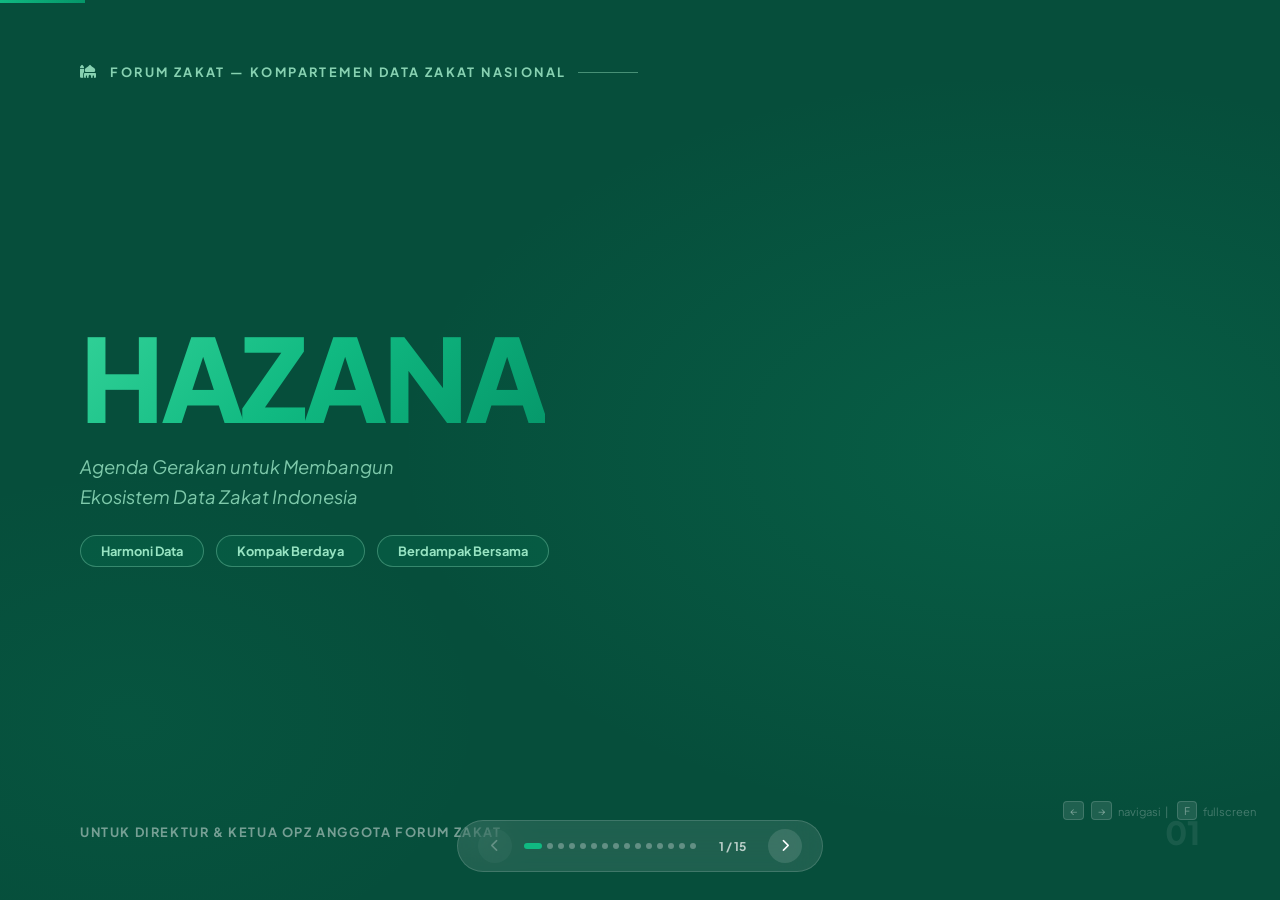
<file: hazana-pitchdeck.html>
<!DOCTYPE html>
<html lang="id">
<head>
<meta charset="UTF-8">
<meta name="viewport" content="width=device-width, initial-scale=1.0">
<title>HAZANA — Harmoni Zakat Nasional | Pitch Deck</title>
<link href="https://fonts.googleapis.com/css2?family=Plus+Jakarta+Sans:ital,wght@0,300;0,400;0,500;0,600;0,700;0,800;0,900;1,400&display=swap" rel="stylesheet">
<link rel="stylesheet" href="https://cdnjs.cloudflare.com/ajax/libs/font-awesome/6.4.0/css/all.min.css">
<style>
*, *::before, *::after { box-sizing: border-box; margin: 0; padding: 0; }

:root {
  --green-dark: #064e3b;
  --green-mid: #047857;
  --green: #059669;
  --green-light: #10b981;
  --green-pale: #ecfdf5;
  --green-glow: rgba(16, 185, 129, 0.12);
  --ink: #0f172a;
  --ink-mid: #1e293b;
  --ink-soft: #334155;
  --muted: #64748b;
  --border: #e2e8f0;
  --bg: #f8fafc;
  --white: #ffffff;
  --gold: #d97706;
  --gold-pale: #fef3c7;
}

body {
  font-family: 'Plus Jakarta Sans', sans-serif;
  background: var(--ink);
  overflow: hidden;
  height: 100vh;
  width: 100vw;
  color: var(--ink);
}

/* ===== SLIDE ENGINE ===== */
.deck {
  width: 100vw;
  height: 100vh;
  position: relative;
}

.slide {
  position: absolute;
  inset: 0;
  opacity: 0;
  pointer-events: none;
  transition: opacity 0.6s ease, transform 0.6s cubic-bezier(0.16, 1, 0.3, 1);
  transform: translateX(50px);
  display: flex;
  flex-direction: column;
}

.slide.active {
  opacity: 1;
  pointer-events: all;
  transform: translateX(0);
}

.slide.exit {
  opacity: 0;
  transform: translateX(-50px);
}

/* ===== PROGRESS BAR ===== */
.progress-bar {
  position: fixed;
  top: 0; left: 0;
  height: 3px;
  background: linear-gradient(90deg, var(--green-light), var(--green));
  transition: width 0.5s ease;
  z-index: 200;
}

/* ===== NAV ===== */
.nav {
  position: fixed;
  bottom: 1.75rem;
  left: 50%;
  transform: translateX(-50%);
  display: flex;
  align-items: center;
  gap: 0.75rem;
  background: rgba(255,255,255,0.1);
  backdrop-filter: blur(20px);
  border: 1px solid rgba(255,255,255,0.15);
  padding: 0.5rem 1.25rem;
  border-radius: 50px;
  z-index: 200;
}

.nav-btn {
  width: 34px; height: 34px;
  border-radius: 50%;
  border: none;
  background: rgba(255,255,255,0.12);
  color: white;
  font-size: 0.8rem;
  cursor: pointer;
  transition: all 0.2s;
  display: flex; align-items: center; justify-content: center;
}
.nav-btn:hover { background: rgba(255,255,255,0.25); transform: scale(1.1); }
.nav-btn:disabled { opacity: 0.3; cursor: not-allowed; transform: none; }

.slide-counter { font-size: 0.75rem; font-weight: 700; color: rgba(255,255,255,0.7); min-width: 48px; text-align: center; }

.dot-nav { display: flex; gap: 5px; align-items: center; }
.dot { width: 6px; height: 6px; border-radius: 50%; background: rgba(255,255,255,0.3); cursor: pointer; transition: all 0.3s; }
.dot.active { background: var(--green-light); width: 18px; border-radius: 3px; }

/* ===== SLIDE LAYOUT BASE ===== */
.slide-inner {
  flex: 1;
  display: flex;
  flex-direction: column;
  padding: 3rem 5rem;
  justify-content: center;
  max-width: 1400px;
  margin: 0 auto;
  width: 100%;
}

.slide-tag {
  display: inline-flex;
  align-items: center;
  gap: 0.4rem;
  background: var(--green-pale);
  color: var(--green);
  padding: 0.35rem 1rem;
  border-radius: 50px;
  font-size: 0.7rem;
  font-weight: 800;
  letter-spacing: 0.08rem;
  text-transform: uppercase;
  margin-bottom: 1rem;
}

/* ========================
   SLIDE 1 — COVER
======================== */
#s1 {
  background: var(--green-dark);
  background-image:
    radial-gradient(ellipse 70% 60% at 80% 50%, rgba(16,185,129,0.15) 0%, transparent 70%),
    radial-gradient(ellipse 40% 40% at 10% 80%, rgba(16,185,129,0.06) 0%, transparent 70%);
  align-items: stretch;
  justify-content: stretch;
}

#s1 .slide-inner {
  justify-content: space-between;
  padding-top: 4rem;
  padding-bottom: 3rem;
}

.cover-eyebrow {
  display: flex;
  align-items: center;
  gap: 0.75rem;
  font-size: 0.8rem;
  font-weight: 700;
  letter-spacing: 0.15rem;
  text-transform: uppercase;
  color: rgba(167, 243, 208, 0.8);
}
.cover-eyebrow::after {
  content: '';
  flex: 1;
  max-width: 60px;
  height: 1px;
  background: rgba(167,243,208,0.4);
}

.cover-headline {
  margin: auto 0;
  padding: 2rem 0;
}

.cover-title {
  font-size: clamp(4.5rem, 9vw, 8.5rem);
  font-weight: 900;
  color: white;
  letter-spacing: -0.03em;
  line-height: 0.9;
  margin-bottom: 1.5rem;
}

.cover-title .brand-accent {
  background: linear-gradient(135deg, #34d399 0%, #10b981 50%, #059669 100%);
  -webkit-background-clip: text;
  -webkit-text-fill-color: transparent;
}

.cover-tagline {
  font-size: 1.15rem;
  font-weight: 400;
  font-style: italic;
  color: rgba(167,243,208,0.75);
  max-width: 500px;
  line-height: 1.6;
  margin-bottom: 1.5rem;
}

.cover-pills {
  display: flex;
  gap: 0.75rem;
  flex-wrap: wrap;
}

.cover-pill {
  padding: 0.45rem 1.25rem;
  border: 1px solid rgba(167,243,208,0.3);
  border-radius: 50px;
  font-size: 0.8rem;
  font-weight: 700;
  color: rgba(167,243,208,0.9);
  background: rgba(16,185,129,0.1);
}

.cover-footer {
  display: flex;
  align-items: center;
  justify-content: space-between;
}

.cover-footer-org {
  font-size: 0.8rem;
  font-weight: 700;
  color: rgba(255,255,255,0.45);
  letter-spacing: 0.1rem;
  text-transform: uppercase;
}

.cover-slide-num {
  font-size: 2rem;
  font-weight: 900;
  color: rgba(255,255,255,0.08);
}

/* ========================
   SLIDE 2 — DATA TANPA GAMBARAN
======================== */
#s2 {
  background: var(--white);
}

.s2-layout {
  display: grid;
  grid-template-columns: 1fr 1fr;
  gap: 4rem;
  align-items: center;
}

.s2-left h2 {
  font-size: clamp(2rem, 3.5vw, 3rem);
  font-weight: 900;
  color: var(--ink);
  line-height: 1.15;
  margin-bottom: 1rem;
}

.s2-left h2 em {
  font-style: normal;
  color: var(--green);
}

.s2-left p {
  font-size: 1rem;
  color: var(--muted);
  line-height: 1.8;
  margin-bottom: 1.5rem;
}

.data-bubbles {
  display: flex;
  flex-wrap: wrap;
  gap: 0.5rem;
  margin-bottom: 2rem;
}

.data-bubble {
  background: var(--green-pale);
  border: 1px solid #a7f3d0;
  color: var(--green-dark);
  padding: 0.4rem 0.9rem;
  border-radius: 8px;
  font-size: 0.8rem;
  font-weight: 700;
}

.s2-divider {
  width: 100%;
  height: 2px;
  background: var(--border);
  margin: 1.5rem 0;
}

.s2-questions h3 {
  font-size: 0.85rem;
  font-weight: 800;
  color: var(--muted);
  text-transform: uppercase;
  letter-spacing: 0.08rem;
  margin-bottom: 0.75rem;
}

.question-list {
  display: flex;
  flex-direction: column;
  gap: 0.5rem;
}

.question-item {
  display: flex;
  align-items: flex-start;
  gap: 0.75rem;
  font-size: 0.9rem;
  color: var(--ink-soft);
  padding: 0.6rem 0;
  border-bottom: 1px solid var(--border);
}

.question-item:last-child { border-bottom: none; }
.question-item i { color: var(--gold); margin-top: 2px; flex-shrink: 0; }

.s2-right {
  display: flex;
  flex-direction: column;
  gap: 1rem;
}

.silo-card {
  background: var(--bg);
  border: 1px solid var(--border);
  border-radius: 14px;
  padding: 1rem 1.25rem;
  display: flex;
  align-items: center;
  gap: 1rem;
  transition: all 0.3s;
}

.silo-icon {
  width: 42px; height: 42px;
  border-radius: 10px;
  display: flex; align-items: center; justify-content: center;
  font-size: 1rem;
  flex-shrink: 0;
  background: var(--border);
  color: var(--muted);
}

.silo-text strong { font-size: 0.85rem; color: var(--ink); display: block; }
.silo-text span { font-size: 0.75rem; color: var(--muted); }

.silo-dot {
  margin-left: auto;
  width: 10px; height: 10px;
  border-radius: 50%;
  background: var(--border);
  flex-shrink: 0;
}

.silo-divider {
  display: flex;
  align-items: center;
  justify-content: center;
  color: var(--muted);
  font-size: 0.75rem;
  gap: 0.5rem;
}
.silo-divider::before, .silo-divider::after {
  content: '';
  flex: 1;
  height: 1px;
  background: var(--border);
}

/* ========================
   SLIDE 3 — DATA→DAMPAK
======================== */
#s3 {
  background: var(--bg);
}

.chain-wrapper {
  display: flex;
  align-items: center;
  gap: 0;
  justify-content: center;
  margin: 2.5rem 0;
  width: 100%;
}

.chain-step {
  flex: 1;
  text-align: center;
  padding: 1.5rem 1rem;
  position: relative;
}

.chain-step-icon {
  width: 60px; height: 60px;
  border-radius: 50%;
  display: flex; align-items: center; justify-content: center;
  font-size: 1.4rem;
  margin: 0 auto 0.75rem;
  border: 2px solid var(--border);
  background: var(--white);
  color: var(--muted);
  transition: all 0.3s;
  position: relative;
  z-index: 1;
}

.chain-step.highlighted .chain-step-icon {
  background: var(--green-dark);
  border-color: var(--green);
  color: white;
  box-shadow: 0 0 0 8px var(--green-glow);
}

.chain-arrow {
  font-size: 1.2rem;
  color: var(--border);
  flex-shrink: 0;
  margin: 0 -0.5rem;
  margin-bottom: 1.5rem;
}

.chain-step h3 {
  font-size: 0.95rem;
  font-weight: 800;
  color: var(--ink);
  margin-bottom: 0.25rem;
}

.chain-step p {
  font-size: 0.75rem;
  color: var(--muted);
  line-height: 1.5;
}

.chain-step.highlighted h3 { color: var(--green-dark); }

.s3-callout {
  background: var(--green-dark);
  border-radius: 14px;
  padding: 1.25rem 2rem;
  display: flex;
  align-items: center;
  gap: 1.5rem;
  color: white;
  max-width: 750px;
  margin: 0 auto;
}

.s3-callout i { font-size: 1.5rem; color: var(--green-light); flex-shrink: 0; }
.s3-callout p { font-size: 0.9rem; line-height: 1.6; color: #a7f3d0; }
.s3-callout strong { color: white; }

/* ========================
   SLIDE 4 — KEMATANGAN DIGITAL
======================== */
#s4 {
  background: var(--white);
}

.s4-layout {
  display: grid;
  grid-template-columns: 1fr 1fr;
  gap: 4rem;
  align-items: center;
}

.s4-left h2 {
  font-size: clamp(1.8rem, 3vw, 2.5rem);
  font-weight: 900;
  color: var(--ink);
  line-height: 1.2;
  margin-bottom: 1rem;
}

.s4-left p {
  font-size: 0.95rem;
  color: var(--muted);
  line-height: 1.8;
  margin-bottom: 1.5rem;
}

.s4-insight {
  background: var(--gold-pale);
  border-left: 3px solid var(--gold);
  padding: 0.75rem 1rem;
  border-radius: 0 8px 8px 0;
  font-size: 0.85rem;
  color: #78350f;
  font-weight: 600;
  line-height: 1.5;
}

.maturity-bars {
  display: flex;
  flex-direction: column;
  gap: 1.25rem;
}

.maturity-item {}
.maturity-header {
  display: flex;
  justify-content: space-between;
  align-items: center;
  margin-bottom: 0.5rem;
}

.maturity-label { font-size: 0.85rem; font-weight: 700; color: var(--ink-soft); }
.maturity-pct { font-size: 1rem; font-weight: 900; color: var(--ink); }

.maturity-track {
  height: 10px;
  background: var(--border);
  border-radius: 10px;
  overflow: hidden;
}

.maturity-fill {
  height: 100%;
  border-radius: 10px;
  animation: fillIn 1s ease forwards;
}

@keyframes fillIn { from { width: 0 } }

.maturity-item:nth-child(1) .maturity-fill { background: #ef4444; width: 23%; }
.maturity-item:nth-child(2) .maturity-fill { background: var(--gold); width: 39%; }
.maturity-item:nth-child(3) .maturity-fill { background: var(--green); width: 38%; }

.maturity-note { font-size: 0.7rem; color: var(--muted); margin-top: 0.3rem; }

.maturity-footer {
  margin-top: 1.5rem;
  padding: 1rem;
  background: var(--green-pale);
  border-radius: 10px;
  font-size: 0.85rem;
  color: var(--green-dark);
  font-weight: 600;
  text-align: center;
}

/* ========================
   SLIDE 5 — PERJALANAN PANJANG
======================== */
#s5 {
  background: var(--ink);
}

#s5 .slide-tag { background: rgba(255,255,255,0.1); color: rgba(167,243,208,0.9); }

.s5-headline {
  font-size: clamp(1.8rem, 3vw, 2.5rem);
  font-weight: 900;
  color: white;
  margin-bottom: 0.5rem;
  line-height: 1.2;
}

.s5-sub {
  font-size: 0.95rem;
  color: rgba(255,255,255,0.45);
  margin-bottom: 3rem;
}

.timeline {
  display: flex;
  align-items: flex-start;
  gap: 0;
  position: relative;
  width: 100%;
}

.timeline::before {
  content: '';
  position: absolute;
  top: 24px;
  left: 12%;
  right: 12%;
  height: 2px;
  background: linear-gradient(90deg, rgba(255,255,255,0.1), rgba(16,185,129,0.6), rgba(16,185,129,1));
  z-index: 0;
}

.tl-item {
  flex: 1;
  display: flex;
  flex-direction: column;
  align-items: center;
  text-align: center;
  position: relative;
  z-index: 1;
}

.tl-dot {
  width: 48px; height: 48px;
  border-radius: 50%;
  display: flex; align-items: center; justify-content: center;
  font-size: 1rem;
  margin-bottom: 1rem;
  transition: all 0.3s;
  flex-shrink: 0;
}

.tl-item:not(.tl-active) .tl-dot {
  background: rgba(255,255,255,0.08);
  border: 2px solid rgba(255,255,255,0.12);
  color: rgba(255,255,255,0.4);
}

.tl-item.tl-active .tl-dot {
  background: linear-gradient(135deg, var(--green-light), var(--green));
  border: 3px solid white;
  color: white;
  box-shadow: 0 0 0 6px rgba(16,185,129,0.2), 0 0 30px rgba(16,185,129,0.3);
}

.tl-year {
  font-size: 0.7rem;
  font-weight: 800;
  letter-spacing: 0.05rem;
  margin-bottom: 0.3rem;
}

.tl-item:not(.tl-active) .tl-year { color: rgba(255,255,255,0.3); }
.tl-item.tl-active .tl-year { color: var(--green-light); }

.tl-name {
  font-size: 0.82rem;
  font-weight: 700;
  margin-bottom: 0.3rem;
  line-height: 1.3;
}
.tl-item:not(.tl-active) .tl-name { color: rgba(255,255,255,0.5); }
.tl-item.tl-active .tl-name { color: white; font-size: 0.9rem; }

.tl-desc { font-size: 0.7rem; color: rgba(255,255,255,0.3); line-height: 1.4; max-width: 120px; }
.tl-item.tl-active .tl-desc { color: rgba(167,243,208,0.7); max-width: 150px; }

.s5-callout {
  margin-top: 2.5rem;
  background: rgba(16,185,129,0.08);
  border: 1px solid rgba(16,185,129,0.2);
  border-radius: 12px;
  padding: 1.25rem 1.75rem;
  text-align: center;
  color: rgba(167,243,208,0.8);
  font-size: 0.9rem;
  line-height: 1.6;
  font-style: italic;
}
.s5-callout strong { color: white; font-style: normal; }

/* ========================
   SLIDE 6 — PEMBELAJARAN
======================== */
#s6 {
  background: var(--bg);
}

.s6-grid {
  display: grid;
  grid-template-columns: 1fr 1fr;
  gap: 2rem;
  align-items: start;
}

.s6-left h2 {
  font-size: clamp(1.8rem, 3vw, 2.5rem);
  font-weight: 900;
  color: var(--ink);
  line-height: 1.2;
  margin-bottom: 2rem;
}

.lesson-no {
  display: flex;
  flex-direction: column;
  gap: 0.75rem;
}

.lesson-row {
  display: flex;
  align-items: center;
  gap: 1rem;
  padding: 0.85rem 1rem;
  border-radius: 10px;
  background: var(--white);
  border: 1px solid var(--border);
}

.lesson-row.wrong {
  text-decoration: none;
}

.lesson-icon {
  width: 32px; height: 32px;
  border-radius: 8px;
  display: flex; align-items: center; justify-content: center;
  font-size: 0.85rem;
  flex-shrink: 0;
}

.lesson-row.wrong .lesson-icon { background: #fee2e2; color: #b91c1c; }
.lesson-row.right .lesson-icon { background: var(--green-pale); color: var(--green); }

.lesson-text { font-size: 0.88rem; font-weight: 600; color: var(--ink-soft); }
.lesson-row.wrong .lesson-text { color: var(--muted); text-decoration: line-through; text-decoration-color: #f87171; }

.s6-right {
  display: flex;
  flex-direction: column;
  align-items: center;
  justify-content: center;
  gap: 0;
}

.big-lesson {
  background: var(--green-dark);
  border-radius: 20px;
  padding: 2.5rem;
  text-align: center;
  color: white;
  width: 100%;
}

.big-lesson .icon { font-size: 3rem; margin-bottom: 1rem; color: var(--green-light); }
.big-lesson h3 { font-size: 1.5rem; font-weight: 900; margin-bottom: 0.75rem; }
.big-lesson p { font-size: 0.9rem; color: #a7f3d0; line-height: 1.7; }
.big-lesson strong { color: white; }

/* ========================
   SLIDE 7 — ANALOGI PESAWAT
======================== */
#s7 {
  background: var(--ink);
}

#s7 .slide-tag { background: rgba(255,255,255,0.1); color: rgba(167,243,208,0.9); }

.s7-layout {
  display: grid;
  grid-template-columns: 1fr 1fr;
  gap: 4rem;
  align-items: center;
}

.s7-left h2 {
  font-size: clamp(1.8rem, 3.5vw, 2.8rem);
  font-weight: 900;
  color: white;
  line-height: 1.2;
  margin-bottom: 1.5rem;
}

.s7-left p {
  font-size: 0.95rem;
  color: rgba(255,255,255,0.5);
  line-height: 1.8;
  margin-bottom: 2rem;
}

.plane-parts {
  display: grid;
  grid-template-columns: 1fr 1fr;
  gap: 0.75rem;
}

.plane-part {
  background: rgba(255,255,255,0.06);
  border: 1px solid rgba(255,255,255,0.1);
  border-radius: 10px;
  padding: 0.85rem 1rem;
  display: flex;
  align-items: center;
  gap: 0.75rem;
}

.plane-part i { color: var(--green-light); flex-shrink: 0; }
.plane-part span { font-size: 0.82rem; color: rgba(255,255,255,0.6); font-weight: 600; }

.s7-right {
  display: flex;
  flex-direction: column;
  align-items: center;
  justify-content: center;
}

.plane-visual {
  font-size: 5rem;
  margin-bottom: 1.5rem;
  animation: fly 4s ease-in-out infinite;
}

@keyframes fly {
  0%, 100% { transform: translateY(0) rotate(-2deg); }
  50% { transform: translateY(-15px) rotate(2deg); }
}

.s7-quote {
  background: rgba(16,185,129,0.1);
  border: 1px solid rgba(16,185,129,0.25);
  border-radius: 14px;
  padding: 1.5rem;
  text-align: center;
}

.s7-quote p {
  font-size: 0.9rem;
  color: #a7f3d0;
  line-height: 1.7;
  font-style: italic;
}

.s7-quote strong { color: white; font-style: normal; font-size: 1rem; }

/* ========================
   SLIDE 8 — VISI FORUM ZAKAT
======================== */
#s8 {
  background: var(--white);
}

.s8-headline {
  font-size: clamp(1.8rem, 3vw, 2.5rem);
  font-weight: 900;
  color: var(--ink);
  line-height: 1.2;
  margin-bottom: 3rem;
}

.visi-trio {
  display: grid;
  grid-template-columns: repeat(3, 1fr);
  gap: 0;
  border-radius: 18px;
  overflow: hidden;
  border: 1px solid var(--border);
  box-shadow: 0 8px 30px rgba(0,0,0,0.05);
}

.visi-item {
  padding: 2.5rem 2rem;
  text-align: center;
  position: relative;
}

.visi-item:not(:last-child)::after {
  content: '';
  position: absolute;
  right: 0; top: 15%; bottom: 15%;
  width: 1px;
  background: var(--border);
}

.visi-item:nth-child(1) { background: var(--bg); }
.visi-item:nth-child(2) { background: #f0fdf4; }
.visi-item:nth-child(3) { background: var(--green-dark); }

.visi-num {
  font-size: 0.7rem;
  font-weight: 800;
  letter-spacing: 0.1rem;
  text-transform: uppercase;
  margin-bottom: 0.5rem;
}

.visi-item:nth-child(1) .visi-num,
.visi-item:nth-child(2) .visi-num { color: var(--muted); }
.visi-item:nth-child(3) .visi-num { color: rgba(167,243,208,0.6); }

.visi-word {
  font-size: clamp(1.5rem, 2.5vw, 2.2rem);
  font-weight: 900;
  margin-bottom: 0.5rem;
}

.visi-item:nth-child(1) .visi-word { color: var(--ink); }
.visi-item:nth-child(2) .visi-word { color: var(--green-dark); }
.visi-item:nth-child(3) .visi-word { color: white; }

.visi-desc {
  font-size: 0.82rem;
  line-height: 1.6;
}
.visi-item:nth-child(1) .visi-desc,
.visi-item:nth-child(2) .visi-desc { color: var(--muted); }
.visi-item:nth-child(3) .visi-desc { color: rgba(167,243,208,0.7); }

.visi-arrow {
  display: none;
}

.s8-note {
  margin-top: 2rem;
  font-size: 0.85rem;
  color: var(--muted);
  text-align: center;
  font-style: italic;
}

/* ========================
   SLIDE 9 — HAZANA BUKAN APLIKASI
======================== */
#s9 {
  background: var(--green-dark);
}

#s9 .slide-tag { background: rgba(255,255,255,0.1); color: rgba(167,243,208,0.9); }

.s9-center { text-align: center; }

.s9-headline {
  font-size: clamp(2.5rem, 5vw, 4.5rem);
  font-weight: 900;
  color: white;
  line-height: 1.1;
  margin-bottom: 0.75rem;
}

.s9-headline .glow {
  background: linear-gradient(135deg, #34d399, #10b981);
  -webkit-background-clip: text;
  -webkit-text-fill-color: transparent;
}

.s9-sub { font-size: 1rem; color: rgba(167,243,208,0.6); margin-bottom: 3rem; }

.not-grid {
  display: flex;
  justify-content: center;
  gap: 1.25rem;
  margin-bottom: 2.5rem;
  flex-wrap: wrap;
}

.not-item {
  display: flex;
  align-items: center;
  gap: 0.5rem;
  background: rgba(255,255,255,0.06);
  border: 1px solid rgba(255,255,255,0.1);
  border-radius: 50px;
  padding: 0.55rem 1.2rem;
  font-size: 0.82rem;
  color: rgba(255,255,255,0.45);
}

.not-item i { color: #f87171; font-size: 0.7rem; }

.but-box {
  background: rgba(16,185,129,0.12);
  border: 1px solid rgba(16,185,129,0.3);
  border-radius: 16px;
  padding: 1.75rem 3rem;
  display: inline-block;
  max-width: 600px;
}

.but-label {
  font-size: 0.75rem;
  font-weight: 800;
  letter-spacing: 0.1rem;
  text-transform: uppercase;
  color: var(--green-light);
  margin-bottom: 0.5rem;
}

.but-text {
  font-size: clamp(1.1rem, 2vw, 1.6rem);
  font-weight: 900;
  color: white;
  line-height: 1.3;
}

/* ========================
   SLIDE 10 — HAZANA TUMBUH BERSAMA
======================== */
#s10 {
  background: var(--bg);
}

.s10-headline {
  font-size: clamp(1.8rem, 2.8vw, 2.3rem);
  font-weight: 900;
  color: var(--ink);
  margin-bottom: 0.5rem;
}

.s10-sub {
  font-size: 0.9rem;
  color: var(--muted);
  margin-bottom: 2.5rem;
}

.jalur-grid {
  display: grid;
  grid-template-columns: repeat(3, 1fr);
  gap: 1.25rem;
  margin-bottom: 2rem;
}

.jalur-card {
  background: var(--white);
  border: 1px solid var(--border);
  border-radius: 16px;
  padding: 1.75rem;
  position: relative;
  overflow: hidden;
  transition: all 0.3s;
}

.jalur-card:hover { transform: translateY(-4px); box-shadow: 0 16px 30px rgba(0,0,0,0.06); }

.jalur-card::before {
  content: '';
  position: absolute;
  top: 0; left: 0; right: 0;
  height: 4px;
}

.jalur-card:nth-child(1)::before { background: linear-gradient(90deg, var(--green), var(--green-light)); }
.jalur-card:nth-child(2)::before { background: linear-gradient(90deg, var(--gold), #f59e0b); }
.jalur-card:nth-child(3)::before { background: linear-gradient(90deg, #3b82f6, #60a5fa); }

.jalur-icon {
  width: 50px; height: 50px;
  border-radius: 12px;
  display: flex; align-items: center; justify-content: center;
  font-size: 1.2rem;
  margin-bottom: 1rem;
}

.jalur-card:nth-child(1) .jalur-icon { background: var(--green-pale); color: var(--green); }
.jalur-card:nth-child(2) .jalur-icon { background: var(--gold-pale); color: var(--gold); }
.jalur-card:nth-child(3) .jalur-icon { background: #dbeafe; color: #1d4ed8; }

.jalur-title { font-size: 0.9rem; font-weight: 800; color: var(--ink); margin-bottom: 0.25rem; }
.jalur-who { font-size: 0.75rem; font-weight: 600; color: var(--muted); margin-bottom: 0.75rem; }
.jalur-arrow { color: var(--muted); margin: 0.5rem 0; font-size: 0.8rem; }

.jalur-result {
  font-size: 0.82rem;
  font-weight: 700;
  padding: 0.5rem 0.75rem;
  border-radius: 8px;
}

.jalur-card:nth-child(1) .jalur-result { background: var(--green-pale); color: var(--green-dark); }
.jalur-card:nth-child(2) .jalur-result { background: var(--gold-pale); color: #78350f; }
.jalur-card:nth-child(3) .jalur-result { background: #dbeafe; color: #1e3a8a; }

.s10-principle {
  text-align: center;
  padding: 1rem;
  background: var(--green-pale);
  border-radius: 10px;
  font-size: 0.9rem;
  font-weight: 700;
  color: var(--green-dark);
}

/* ========================
   SLIDE 11 — DEMONSTRASI
======================== */
#s11 {
  background: var(--ink);
}

#s11 .slide-tag { background: rgba(255,255,255,0.1); color: rgba(167,243,208,0.9); }

.s11-headline {
  font-size: clamp(2rem, 3.5vw, 3rem);
  font-weight: 900;
  color: white;
  margin-bottom: 0.5rem;
}

.s11-sub { font-size: 0.9rem; color: rgba(255,255,255,0.4); margin-bottom: 2.5rem; }

.demo-modules {
  display: grid;
  grid-template-columns: repeat(5, 1fr);
  gap: 1rem;
  margin-bottom: 2rem;
}

.demo-module {
  background: rgba(255,255,255,0.05);
  border: 1px solid rgba(255,255,255,0.08);
  border-radius: 14px;
  padding: 1.25rem 1rem;
  text-align: center;
  transition: all 0.3s;
  cursor: pointer;
}

.demo-module:hover {
  background: rgba(16,185,129,0.1);
  border-color: rgba(16,185,129,0.3);
  transform: translateY(-3px);
}

.demo-module i { font-size: 1.5rem; color: var(--green-light); margin-bottom: 0.5rem; display: block; }
.demo-module span { font-size: 0.78rem; font-weight: 700; color: rgba(255,255,255,0.7); }

.s11-cta {
  background: rgba(255,255,255,0.03);
  border: 1px dashed rgba(255,255,255,0.12);
  border-radius: 14px;
  padding: 1.25rem 2rem;
  text-align: center;
}

.s11-cta p {
  font-size: 0.9rem;
  color: rgba(255,255,255,0.4);
  line-height: 1.7;
}

.s11-cta strong { color: white; }

/* ========================
   SLIDE 12 — NILAI ANGGOTA
======================== */
#s12 {
  background: var(--white);
}

.s12-layout {
  display: grid;
  grid-template-columns: 1fr 1fr;
  gap: 4rem;
  align-items: center;
}

.s12-left h2 {
  font-size: clamp(1.8rem, 3vw, 2.5rem);
  font-weight: 900;
  color: var(--ink);
  line-height: 1.2;
  margin-bottom: 2rem;
}

.value-flow {
  display: flex;
  flex-direction: column;
  gap: 0;
}

.flow-box {
  padding: 1.25rem 1.5rem;
  border-radius: 14px;
  text-align: center;
  font-weight: 800;
}

.flow-box.input { background: var(--green-pale); color: var(--green-dark); font-size: 1rem; }
.flow-box.output { background: var(--green-dark); color: white; font-size: 1rem; }

.flow-arrow {
  text-align: center;
  font-size: 1.5rem;
  color: var(--green);
  padding: 0.3rem;
}

.benefit-grid {
  display: grid;
  grid-template-columns: 1fr 1fr;
  gap: 0.75rem;
}

.benefit-item {
  display: flex;
  align-items: flex-start;
  gap: 0.75rem;
  padding: 0.85rem 1rem;
  background: var(--bg);
  border: 1px solid var(--border);
  border-radius: 10px;
  transition: all 0.3s;
}

.benefit-item:hover { border-color: var(--green-light); background: var(--green-pale); }

.benefit-item i { color: var(--green); margin-top: 2px; flex-shrink: 0; font-size: 0.85rem; }
.benefit-item span { font-size: 0.82rem; font-weight: 600; color: var(--ink-soft); }

/* ========================
   SLIDE 13 — AGENDA GERAKAN
======================== */
#s13 {
  background: var(--bg);
}

.s13-layout {
  display: grid;
  grid-template-columns: 1fr 1fr;
  gap: 4rem;
  align-items: center;
}

.s13-left h2 {
  font-size: clamp(1.8rem, 3vw, 2.5rem);
  font-weight: 900;
  color: var(--ink);
  line-height: 1.2;
  margin-bottom: 1rem;
}

.s13-left p { font-size: 0.9rem; color: var(--muted); line-height: 1.8; margin-bottom: 1.5rem; }

.mou-box {
  background: var(--white);
  border: 1px solid var(--border);
  border-radius: 14px;
  padding: 1.25rem;
  display: flex;
  align-items: flex-start;
  gap: 1rem;
}

.mou-box i { font-size: 1.5rem; color: var(--green); margin-top: 2px; flex-shrink: 0; }
.mou-content strong { font-size: 0.9rem; color: var(--ink); display: block; margin-bottom: 0.25rem; }
.mou-content p { font-size: 0.8rem; color: var(--muted); line-height: 1.5; }

.who-not {
  display: flex;
  flex-direction: column;
  gap: 0.75rem;
}

.who-item {
  display: flex;
  align-items: center;
  gap: 1rem;
  padding: 0.85rem 1.25rem;
  border-radius: 10px;
  background: var(--white);
  border: 1px solid var(--border);
}

.who-item.not { opacity: 0.5; }
.who-item.not .who-icon { background: #fee2e2; color: #b91c1c; }
.who-item.yes .who-icon { background: var(--green-pale); color: var(--green); }

.who-icon {
  width: 32px; height: 32px;
  border-radius: 50%;
  display: flex; align-items: center; justify-content: center;
  font-size: 0.75rem;
  flex-shrink: 0;
}

.who-text { font-size: 0.85rem; font-weight: 600; color: var(--ink-soft); }
.who-item.not .who-text { text-decoration: line-through; text-decoration-color: #f87171; }

/* ========================
   SLIDE 14 — KOMPARTEMEN
======================== */
#s14 {
  background: var(--green-dark);
}

#s14 .slide-tag { background: rgba(255,255,255,0.1); color: rgba(167,243,208,0.9); }

.s14-headline {
  font-size: clamp(1.8rem, 3vw, 2.5rem);
  font-weight: 900;
  color: white;
  margin-bottom: 0.5rem;
}

.s14-sub { font-size: 0.9rem; color: rgba(167,243,208,0.5); margin-bottom: 2.5rem; }

.komparten-grid {
  display: grid;
  grid-template-columns: repeat(4, 1fr);
  gap: 1.25rem;
}

.komparten-card {
  background: rgba(255,255,255,0.06);
  border: 1px solid rgba(255,255,255,0.1);
  border-radius: 16px;
  padding: 1.5rem;
  transition: all 0.3s;
}

.komparten-card:hover {
  background: rgba(16,185,129,0.1);
  border-color: rgba(16,185,129,0.3);
  transform: translateY(-4px);
}

.komparten-num {
  font-size: 2.5rem;
  font-weight: 900;
  color: rgba(255,255,255,0.06);
  line-height: 1;
  margin-bottom: 0.5rem;
}

.komparten-icon { font-size: 1.25rem; color: var(--green-light); margin-bottom: 0.75rem; }
.komparten-title { font-size: 0.85rem; font-weight: 800; color: white; margin-bottom: 0.5rem; }
.komparten-desc { font-size: 0.75rem; color: rgba(167,243,208,0.5); line-height: 1.6; }

/* ========================
   SLIDE 15 — CLOSING
======================== */
#s15 {
  background: var(--ink);
  text-align: center;
  align-items: stretch;
  justify-content: stretch;
}

#s15 .slide-inner {
  justify-content: center;
  align-items: center;
}

.closing-glow {
  position: absolute;
  width: 600px; height: 600px;
  border-radius: 50%;
  background: radial-gradient(circle, rgba(16,185,129,0.12) 0%, transparent 70%);
  top: 50%; left: 50%;
  transform: translate(-50%, -50%);
  pointer-events: none;
}

.closing-eyebrow {
  font-size: 0.75rem;
  font-weight: 800;
  letter-spacing: 0.15rem;
  text-transform: uppercase;
  color: var(--green-light);
  margin-bottom: 1.5rem;
}

.closing-headline {
  font-size: clamp(2rem, 5vw, 4rem);
  font-weight: 900;
  color: white;
  line-height: 1.15;
  margin-bottom: 1rem;
}

.closing-headline .line2 { color: rgba(255,255,255,0.35); }
.closing-headline .line3 { color: var(--green-light); }

.closing-body {
  font-size: 0.95rem;
  color: rgba(255,255,255,0.45);
  line-height: 1.8;
  max-width: 550px;
  margin: 1.5rem auto 2.5rem;
}

.closing-body em { color: rgba(167,243,208,0.7); font-style: italic; }

.closing-cta {
  display: flex;
  gap: 1rem;
  justify-content: center;
  margin-bottom: 3rem;
}

.cta-primary {
  display: flex; align-items: center; gap: 0.5rem;
  padding: 0.85rem 2rem;
  background: var(--green-light);
  color: white;
  border: none; border-radius: 12px;
  font-size: 0.9rem; font-weight: 700; cursor: pointer;
  font-family: inherit;
  transition: all 0.3s;
  text-decoration: none;
}

.cta-primary:hover { background: var(--green); transform: translateY(-2px); box-shadow: 0 10px 25px rgba(16,185,129,0.3); }

.cta-outline {
  display: flex; align-items: center; gap: 0.5rem;
  padding: 0.85rem 2rem;
  background: transparent;
  color: rgba(255,255,255,0.7);
  border: 1px solid rgba(255,255,255,0.15); border-radius: 12px;
  font-size: 0.9rem; font-weight: 700; cursor: pointer;
  font-family: inherit;
  transition: all 0.3s;
  text-decoration: none;
}

.cta-outline:hover { background: rgba(255,255,255,0.08); }

.closing-foz {
  font-size: 0.75rem;
  font-weight: 700;
  letter-spacing: 0.15rem;
  text-transform: uppercase;
  color: rgba(255,255,255,0.2);
}

/* ========================
   KEYBOARD HINT
======================== */
.keyboard-hint {
  position: fixed;
  bottom: 5rem;
  right: 1.5rem;
  font-size: 0.7rem;
  color: rgba(255,255,255,0.25);
  display: flex; align-items: center; gap: 0.4rem;
  z-index: 200;
}

kbd {
  background: rgba(255,255,255,0.1);
  border: 1px solid rgba(255,255,255,0.15);
  border-radius: 4px;
  padding: 2px 6px;
  font-family: inherit;
  font-size: 0.65rem;
  color: rgba(255,255,255,0.4);
}

/* light slides: dark hint */
#s2 ~ .keyboard-hint, #s4 ~ .keyboard-hint, #s6 ~ .keyboard-hint,
#s8 ~ .keyboard-hint, #s10 ~ .keyboard-hint, #s12 ~ .keyboard-hint,
#s13 ~ .keyboard-hint {
  color: rgba(0,0,0,0.25);
}

@media print {
  body, .deck { overflow: visible !important; height: auto !important; }
  .nav, .keyboard-hint, .progress-bar { display: none !important; }
  .slide { position: relative !important; opacity: 1 !important; transform: none !important; pointer-events: all !important; page-break-after: always; height: 100vh !important; }
  @page { size: landscape; margin: 0; }
  * { -webkit-print-color-adjust: exact !important; print-color-adjust: exact !important; }
}
</style>
</head>
<body>

<div class="progress-bar" id="progressBar"></div>

<div class="deck" id="deck">

  <!-- ====== SLIDE 1: COVER ====== -->
  <div class="slide active" id="s1">
    <div class="slide-inner">
      <div class="cover-eyebrow">
        <i class="fas fa-mosque"></i>
        Forum Zakat — Kompartemen Data Zakat Nasional
      </div>
      <div class="cover-headline">
        <div class="cover-title"><span class="brand-accent">HAZANA</span></div>
        <div class="cover-tagline">Agenda Gerakan untuk Membangun<br>Ekosistem Data Zakat Indonesia</div>
        <div class="cover-pills">
          <div class="cover-pill">Harmoni Data</div>
          <div class="cover-pill">Kompak Berdaya</div>
          <div class="cover-pill">Berdampak Bersama</div>
        </div>
      </div>
      <div class="cover-footer">
        <div class="cover-footer-org">Untuk Direktur &amp; Ketua OPZ Anggota Forum Zakat</div>
        <div class="cover-slide-num">01</div>
      </div>
    </div>
  </div>

  <!-- ====== SLIDE 2: DATA TANPA GAMBARAN BERSAMA ====== -->
  <div class="slide" id="s2">
    <div class="slide-inner">
      <div class="slide-tag"><i class="fas fa-exclamation-circle"></i> Tantangan Kita</div>
      <div class="s2-layout">
        <div class="s2-left">
          <h2>Kita Memiliki Banyak Data.<br>Namun Belum Memiliki <em>Gambaran Bersama.</em></h2>
          <p>Setiap OPZ sudah mengumpulkan data yang sangat berharga. Tapi data tersebut masih berada dalam ruang masing-masing.</p>
          <div class="data-bubbles">
            <div class="data-bubble">📊 Data Muzaki</div>
            <div class="data-bubble">🤲 Data Mustahik</div>
            <div class="data-bubble">📍 Data Wilayah</div>
            <div class="data-bubble">💰 Data Penghimpunan</div>
            <div class="data-bubble">🎯 Data Program</div>
            <div class="data-bubble">📤 Data Penyaluran</div>
          </div>
          <div class="s2-divider"></div>
          <div class="s2-questions">
            <h3>Akibatnya kita sulit menjawab:</h3>
            <div class="question-list">
              <div class="question-item"><i class="fas fa-question-circle"></i> Di mana intervensi sudah kuat dan di mana masih ada gap?</div>
              <div class="question-item"><i class="fas fa-question-circle"></i> Peluang kolaborasi apa yang tersedia antar OPZ?</div>
              <div class="question-item"><i class="fas fa-question-circle"></i> Dampak apa yang sudah tercipta secara nasional?</div>
            </div>
          </div>
        </div>
        <div class="s2-right">
          <div class="silo-divider"><i class="fas fa-database"></i> Data di Lembaga A</div>
          <div class="silo-card"><div class="silo-icon"><i class="fas fa-building"></i></div><div class="silo-text"><strong>LAZ Nasional</strong><span>Sistem internal sendiri</span></div><div class="silo-dot"></div></div>
          <div class="silo-card"><div class="silo-icon"><i class="fas fa-landmark"></i></div><div class="silo-text"><strong>BAZNAS Provinsi</strong><span>Sistem BAZNAS terpisah</span></div><div class="silo-dot"></div></div>
          <div class="silo-card"><div class="silo-icon"><i class="fas fa-mosque"></i></div><div class="silo-text"><strong>LAZ Lokal</strong><span>Spreadsheet / manual</span></div><div class="silo-dot"></div></div>
          <div class="silo-divider" style="color:#dc2626; font-weight:800;">
            <i class="fas fa-times-circle" style="color:#dc2626;"></i> Tidak Terhubung
          </div>
          <div class="silo-card"><div class="silo-icon"><i class="fas fa-users"></i></div><div class="silo-text"><strong>Forum Zakat</strong><span>Tidak ada gambaran nasional</span></div><div class="silo-dot" style="background:#fee2e2;"></div></div>
        </div>
      </div>
    </div>
  </div>

  <!-- ====== SLIDE 3: DATA→DAMPAK ====== -->
  <div class="slide" id="s3">
    <div class="slide-inner" style="align-items:center; text-align:center;">
      <div class="slide-tag"><i class="fas fa-lightbulb"></i> Perspektif</div>
      <h2 style="font-size:clamp(2rem,4vw,3rem);font-weight:900;color:var(--ink);margin-bottom:0.5rem;line-height:1.2;">Tantangan Kita Bukan <span style="color:var(--green);">Kekurangan Data</span></h2>
      <p style="font-size:0.95rem;color:var(--muted);margin-bottom:0.5rem;">Data bukan tujuan. Data adalah fondasi pengambilan keputusan.</p>

      <div class="chain-wrapper">
        <div class="chain-step">
          <div class="chain-step-icon"><i class="fas fa-database"></i></div>
          <h3>Data</h3>
          <p>Tersebar di setiap OPZ</p>
        </div>
        <div class="chain-arrow"><i class="fas fa-chevron-right"></i></div>
        <div class="chain-step">
          <div class="chain-step-icon"><i class="fas fa-chart-bar"></i></div>
          <h3>Informasi</h3>
          <p>Data yang terstruktur</p>
        </div>
        <div class="chain-arrow"><i class="fas fa-chevron-right"></i></div>
        <div class="chain-step">
          <div class="chain-step-icon"><i class="fas fa-brain"></i></div>
          <h3>Pengetahuan</h3>
          <p>Pola &amp; insight terlihat</p>
        </div>
        <div class="chain-arrow"><i class="fas fa-chevron-right"></i></div>
        <div class="chain-step highlighted">
          <div class="chain-step-icon"><i class="fas fa-bullseye"></i></div>
          <h3>Keputusan</h3>
          <p>Strategis &amp; tepat sasaran</p>
        </div>
        <div class="chain-arrow"><i class="fas fa-chevron-right"></i></div>
        <div class="chain-step highlighted">
          <div class="chain-step-icon"><i class="fas fa-star"></i></div>
          <h3>Dampak</h3>
          <p>Mustahik yang lebih berdaya</p>
        </div>
      </div>

      <div class="s3-callout">
        <i class="fas fa-quote-left"></i>
        <p>Yang kita butuhkan bukan lebih banyak data. Yang kita butuhkan adalah <strong>kemampuan mengubah data menjadi keputusan bersama</strong> yang menggerakkan gerakan zakat secara nasional.</p>
      </div>
    </div>
  </div>

  <!-- ====== SLIDE 4: KEMATANGAN DIGITAL ====== -->
  <div class="slide" id="s4">
    <div class="slide-inner">
      <div class="slide-tag"><i class="fas fa-signal"></i> Realita di Lapangan</div>
      <div class="s4-layout">
        <div class="s4-left">
          <h2>Kita Berada pada Tingkat Kematangan yang <span style="color:var(--green);">Berbeda-beda</span></h2>
          <p>Hasil asesmen digital terhadap OPZ anggota Forum Zakat menunjukkan kondisi yang sangat beragam. Dan keberagaman ini bukan hambatan — ini harus menjadi dasar desain solusi.</p>
          <div class="s4-insight">
            💡 <strong>Insight Utama:</strong> Solusi yang dipaksakan seragam akan gagal. Kita butuh pendekatan yang menyesuaikan diri dengan kematangan masing-masing lembaga.
          </div>
        </div>
        <div class="s4-right" style="display:flex;flex-direction:column;gap:1.5rem;">
          <div class="maturity-bars">
            <div class="maturity-item">
              <div class="maturity-header">
                <span class="maturity-label">🟢 Sudah menggunakan sistem digital penuh</span>
                <span class="maturity-pct">23%</span>
              </div>
              <div class="maturity-track"><div class="maturity-fill"></div></div>
              <div class="maturity-note">Siap integrasi API</div>
            </div>
            <div class="maturity-item">
              <div class="maturity-header">
                <span class="maturity-label">🟡 Kombinasi sistem &amp; Microsoft Office</span>
                <span class="maturity-pct">39%</span>
              </div>
              <div class="maturity-track"><div class="maturity-fill"></div></div>
              <div class="maturity-note">Perlu fitur upload &amp; mapping</div>
            </div>
            <div class="maturity-item">
              <div class="maturity-header">
                <span class="maturity-label">🔴 Dominan spreadsheet / manual</span>
                <span class="maturity-pct">38%</span>
              </div>
              <div class="maturity-track"><div class="maturity-fill"></div></div>
              <div class="maturity-note">Butuh dukungan digitalisasi</div>
            </div>
          </div>
          <div class="maturity-footer">
            📊 Data Asesmen Digital Forum Zakat
          </div>
        </div>
      </div>
    </div>
  </div>

  <!-- ====== SLIDE 5: PERJALANAN PANJANG ====== -->
  <div class="slide" id="s5">
    <div class="slide-inner">
      <div class="slide-tag"><i class="fas fa-road"></i> Pelajaran dari Perjalanan</div>
      <h2 class="s5-headline">Kita Tidak Memulai dari Nol</h2>
      <p class="s5-sub">HAZANA adalah evolusi dari perjalanan panjang yang telah kita tempuh bersama</p>

      <div class="timeline">
        <div class="tl-item">
          <div class="tl-dot"><i class="fas fa-code"></i></div>
          <div class="tl-year">2018–2020</div>
          <div class="tl-name">Digizakat</div>
          <div class="tl-desc">Inisiasi digitalisasi OPZ anggota FOZ</div>
        </div>
        <div class="tl-item">
          <div class="tl-dot"><i class="fas fa-id-card"></i></div>
          <div class="tl-year">2021</div>
          <div class="tl-name">Profiling OPZ</div>
          <div class="tl-desc">Pemetaan kapasitas kelembagaan</div>
        </div>
        <div class="tl-item">
          <div class="tl-dot"><i class="fas fa-share-alt"></i></div>
          <div class="tl-year">2022–2023</div>
          <div class="tl-name">Mustahik Datashare</div>
          <div class="tl-desc">Percobaan berbagi data penerima manfaat</div>
        </div>
        <div class="tl-item">
          <div class="tl-dot"><i class="fas fa-clipboard-check"></i></div>
          <div class="tl-year">2024</div>
          <div class="tl-name">Asesmen Digital</div>
          <div class="tl-desc">Pemetaan kematangan teknologi OPZ</div>
        </div>
        <div class="tl-item tl-active">
          <div class="tl-dot"><i class="fas fa-rocket"></i></div>
          <div class="tl-year">2025 →</div>
          <div class="tl-name">HAZANA</div>
          <div class="tl-desc">Ekosistem data zakat nasional yang terpadu</div>
        </div>
      </div>

      <div class="s5-callout">
        Setiap langkah mengajarkan kita bahwa <strong>transformasi membutuhkan kepercayaan</strong>, dan kepercayaan dibangun melalui kolaborasi yang konsisten selama bertahun-tahun.
      </div>
    </div>
  </div>

  <!-- ====== SLIDE 6: PEMBELAJARAN TERBESAR ====== -->
  <div class="slide" id="s6">
    <div class="slide-inner">
      <div class="slide-tag"><i class="fas fa-graduation-cap"></i> Pembelajaran Kritis</div>
      <div class="s6-grid">
        <div class="s6-left">
          <h2>Pembelajaran Terbesar dari Perjalanan Kita</h2>
          <div class="lesson-no">
            <div class="lesson-row wrong">
              <div class="lesson-icon"><i class="fas fa-times"></i></div>
              <div class="lesson-text">Sistem ≠ Transformasi</div>
            </div>
            <div class="lesson-row wrong">
              <div class="lesson-icon"><i class="fas fa-times"></i></div>
              <div class="lesson-text">Dashboard ≠ Transformasi</div>
            </div>
            <div class="lesson-row wrong">
              <div class="lesson-icon"><i class="fas fa-times"></i></div>
              <div class="lesson-text">Teknologi ≠ Transformasi</div>
            </div>
            <div style="height:0.5rem;"></div>
            <div class="lesson-row right">
              <div class="lesson-icon"><i class="fas fa-check"></i></div>
              <div class="lesson-text" style="color:var(--green-dark);font-weight:800;font-size:0.95rem;">Kolaborasi = Transformasi</div>
            </div>
          </div>
        </div>
        <div class="s6-right">
          <div class="big-lesson">
            <div class="icon"><i class="fas fa-seedling"></i></div>
            <h3>Yang Harus Tumbuh Bukan Hanya Sistem</h3>
            <p>Yang harus tumbuh adalah <strong>ekosistem</strong>. Platform adalah instrumen. Yang lebih penting adalah kesediaan kita untuk <strong>berbagi data, berbagi insight, dan bergerak bersama.</strong></p>
          </div>
        </div>
      </div>
    </div>
  </div>

  <!-- ====== SLIDE 7: ANALOGI PESAWAT ====== -->
  <div class="slide" id="s7">
    <div class="slide-inner">
      <div class="slide-tag" style="background:rgba(255,255,255,0.1);color:rgba(167,243,208,0.9);"><i class="fas fa-plane"></i> Analogi Gerakan</div>
      <div class="s7-layout">
        <div class="s7-left">
          <h2 style="color:white;">Harmoni Bukan Berarti Sama</h2>
          <p>Pesawat terbang bukan karena seluruh komponennya identik. Pesawat terbang karena seluruh komponennya bergerak menuju <strong style="color:rgba(167,243,208,0.9);">tujuan yang sama</strong>.</p>
          <div class="plane-parts">
            <div class="plane-part"><i class="fas fa-arrows-alt-h"></i><span>Sayap — LAZ Nasional</span></div>
            <div class="plane-part"><i class="fas fa-cog"></i><span>Mesin — BAZNAS Daerah</span></div>
            <div class="plane-part"><i class="fas fa-circle"></i><span>Roda — LAZ Lokal</span></div>
            <div class="plane-part"><i class="fas fa-tv"></i><span>Kokpit — Forum Zakat</span></div>
          </div>
          <div style="height:1.5rem;"></div>
          <div class="s7-quote">
            <p>"Setiap OPZ memiliki peran yang berbeda. Yang kita butuhkan bukan keseragaman — yang kita butuhkan adalah <strong>arah yang sama dan data yang bisa bicara bersama.</strong>"</p>
          </div>
        </div>
        <div class="s7-right">
          <div class="plane-visual">✈️</div>
          <div style="text-align:center;color:rgba(255,255,255,0.4);font-size:0.8rem;line-height:1.8;">
            Berbeda komponen<br>Satu tujuan<br><span style="color:var(--green-light);font-weight:700;">Harmoni menghasilkan daya angkat</span>
          </div>
        </div>
      </div>
    </div>
  </div>

  <!-- ====== SLIDE 8: VISI FORUM ZAKAT ====== -->
  <div class="slide" id="s8">
    <div class="slide-inner" style="align-items:center; text-align:center;">
      <div class="slide-tag"><i class="fas fa-star"></i> Visi Bersama</div>
      <h2 class="s8-headline">Visi Forum Zakat: <span style="color:var(--green);">Harmoni → Kompak → Berdampak</span></h2>

      <div class="visi-trio">
        <div class="visi-item">
          <div class="visi-num">01</div>
          <div class="visi-word">Harmoni</div>
          <div class="visi-desc">Kesamaan arah gerakan. Setiap OPZ bergerak dalam satu ekosistem yang saling mendukung, bukan bersaing.</div>
        </div>
        <div class="visi-item">
          <div class="visi-num">02</div>
          <div class="visi-word">Kompak</div>
          <div class="visi-desc">Kolaborasi dan sinergi yang nyata. Data bersama menciptakan peluang kerjasama yang belum pernah ada sebelumnya.</div>
        </div>
        <div class="visi-item">
          <div class="visi-num">03</div>
          <div class="visi-word">Berdampak</div>
          <div class="visi-desc">Hasil yang lebih besar daripada bekerja sendiri. Dampak kolektif yang terukur dan dapat dipertanggungjawabkan.</div>
        </div>
      </div>
      <p class="s8-note">Maka dibutuhkan sebuah infrastruktur data yang mewujudkan visi ini.</p>
    </div>
  </div>

  <!-- ====== SLIDE 9: HAZANA BUKAN APLIKASI ====== -->
  <div class="slide" id="s9">
    <div class="slide-inner" style="align-items:center;">
      <div class="s9-center">
        <div class="slide-tag" style="background:rgba(255,255,255,0.1);color:rgba(167,243,208,0.9);margin-bottom:1.5rem;display:inline-flex;"><i class="fas fa-infinity"></i> Definisi HAZANA</div>
        <h2 class="s9-headline"><span class="glow">HAZANA</span><br>Harmoni Zakat Nasional</h2>
        <p class="s9-sub">Bukan yang Anda kira</p>

        <div class="not-grid">
          <div class="not-item"><i class="fas fa-times"></i> Bukan aplikasi</div>
          <div class="not-item"><i class="fas fa-times"></i> Bukan dashboard</div>
          <div class="not-item"><i class="fas fa-times"></i> Bukan proyek teknologi</div>
        </div>

        <div class="but-box">
          <div class="but-label">Tetapi</div>
          <div class="but-text">Ekosistem Data Zakat Nasional<br>yang dibangun bersama,<br>untuk kepentingan bersama.</div>
        </div>
      </div>
    </div>
  </div>

  <!-- ====== SLIDE 10: TUMBUH BERSAMA ====== -->
  <div class="slide" id="s10">
    <div class="slide-inner">
      <div class="slide-tag"><i class="fas fa-layer-group"></i> Pendekatan Adaptif</div>
      <h2 class="s10-headline">HAZANA Tumbuh Bersama Anggota</h2>
      <p class="s10-sub">Platform menyesuaikan anggota — bukan anggota yang dipaksa menyesuaikan platform</p>

      <div class="jalur-grid">
        <div class="jalur-card">
          <div class="jalur-icon"><i class="fas fa-plug"></i></div>
          <div class="jalur-title">Sudah Memiliki Sistem</div>
          <div class="jalur-who">LAZ Besar / Terdigitalisasi</div>
          <div class="jalur-arrow">↓</div>
          <div style="font-size:0.82rem;color:var(--muted);margin:0.5rem 0;">Integrasi API langsung ke sistem existing. Data mengalir otomatis tanpa duplikasi kerja.</div>
          <div class="jalur-result">✅ Integrasi API</div>
        </div>
        <div class="jalur-card">
          <div class="jalur-icon"><i class="fas fa-file-excel"></i></div>
          <div class="jalur-title">Menggunakan Spreadsheet</div>
          <div class="jalur-who">LAZ Menengah / Semi-Digital</div>
          <div class="jalur-arrow">↓</div>
          <div style="font-size:0.82rem;color:var(--muted);margin:0.5rem 0;">Upload file Excel / CSV dengan mapping otomatis. Proses yang mudah dan familiar.</div>
          <div class="jalur-result">📤 Upload &amp; Mapping Data</div>
        </div>
        <div class="jalur-card">
          <div class="jalur-icon"><i class="fas fa-hands-helping"></i></div>
          <div class="jalur-title">Belum Memiliki Sistem</div>
          <div class="jalur-who">LAZ Kecil / Manual</div>
          <div class="jalur-arrow">↓</div>
          <div style="font-size:0.82rem;color:var(--muted);margin:0.5rem 0;">HAZANA menjadi sistem pertama mereka. Formulir input sederhana sesuai standar LPZN.</div>
          <div class="jalur-result">🤝 Dukungan Digitalisasi</div>
        </div>
      </div>
      <div class="s10-principle">
        🎯 Satu standar data, tiga jalur masuk — setiap OPZ bisa berkontribusi sesuai kapasitasnya
      </div>
    </div>
  </div>

  <!-- ====== SLIDE 11: DEMONSTRASI ====== -->
  <div class="slide" id="s11">
    <div class="slide-inner">
      <div class="slide-tag" style="background:rgba(255,255,255,0.1);color:rgba(167,243,208,0.9);"><i class="fas fa-desktop"></i> Demo</div>
      <h2 class="s11-headline" style="color:white;">Demonstrasi HAZANA</h2>
      <p class="s11-sub">Teknologi bukan lagi hambatan utama — yang lebih penting adalah partisipasi</p>

      <div class="demo-modules">
        <div class="demo-module">
          <i class="fas fa-id-badge"></i>
          <span>Profil Lembaga</span>
        </div>
        <div class="demo-module">
          <i class="fas fa-chart-pie"></i>
          <span>Dashboard Analitik</span>
        </div>
        <div class="demo-module">
          <i class="fas fa-map-marked-alt"></i>
          <span>Peta Sebaran</span>
        </div>
        <div class="demo-module">
          <i class="fas fa-file-alt"></i>
          <span>Laporan Tahunan</span>
        </div>
        <div class="demo-module">
          <i class="fas fa-brain"></i>
          <span>Insight AI</span>
        </div>
      </div>

      <div class="s11-cta">
        <p>Platform ini dibangun menggunakan teknologi modern yang dapat berkembang bersama kebutuhan gerakan. <strong>Namun yang membuat ia hidup bukan kodenya — melainkan data yang Anda percayakan ke dalamnya.</strong></p>
      </div>
    </div>
  </div>

  <!-- ====== SLIDE 12: NILAI ANGGOTA ====== -->
  <div class="slide" id="s12">
    <div class="slide-inner">
      <div class="slide-tag"><i class="fas fa-gift"></i> Nilai yang Diperoleh</div>
      <div class="s12-layout">
        <div class="s12-left">
          <h2>Apa yang Lembaga Anda <span style="color:var(--green);">Dapatkan?</span></h2>
          <div class="value-flow">
            <div class="flow-box input">📥 Data Masuk dari Lembaga Anda</div>
            <div class="flow-arrow">↓ Diproses &amp; Dikonsolidasikan</div>
            <div class="flow-box output">📤 Insight Keluar untuk Keputusan Strategis</div>
          </div>
        </div>
        <div class="s12-right">
          <div class="benefit-grid">
            <div class="benefit-item"><i class="fas fa-balance-scale"></i><span>Benchmarking dengan OPZ lain secara anonim</span></div>
            <div class="benefit-item"><i class="fas fa-map-pin"></i><span>Pemetaan wilayah yang belum terjangkau</span></div>
            <div class="benefit-item"><i class="fas fa-project-diagram"></i><span>Pemetaan program untuk menghindari tumpang tindih</span></div>
            <div class="benefit-item"><i class="fas fa-handshake"></i><span>Peluang kolaborasi dengan OPZ lain</span></div>
            <div class="benefit-item"><i class="fas fa-chart-line"></i><span>Analisis tren penghimpunan &amp; penyaluran</span></div>
            <div class="benefit-item"><i class="fas fa-award"></i><span>Laporan dampak yang lebih kredibel</span></div>
          </div>
        </div>
      </div>
    </div>
  </div>

  <!-- ====== SLIDE 13: AGENDA GERAKAN ====== -->
  <div class="slide" id="s13">
    <div class="slide-inner">
      <div class="slide-tag"><i class="fas fa-flag"></i> Agenda Bersama</div>
      <div class="s13-layout">
        <div class="s13-left">
          <h2>HAZANA Adalah <span style="color:var(--green);">Agenda Gerakan</span></h2>
          <p>Ini bukan agenda Forum Zakat. Bukan agenda satu lembaga. Ini adalah agenda bersama seluruh ekosistem zakat Indonesia.</p>
          <div class="mou-box">
            <i class="fas fa-file-signature"></i>
            <div class="mou-content">
              <strong>Nota Kesepahaman Bersama</strong>
              <p>Setiap anggota yang bergabung menandatangani komitmen kolaborasi data — sebuah perjanjian untuk bergerak bersama dalam ekosistem yang transparan dan bertanggung jawab.</p>
            </div>
          </div>
        </div>
        <div class="s13-right">
          <div class="who-not">
            <div class="who-item not"><div class="who-icon"><i class="fas fa-times"></i></div><div class="who-text">Bukan agenda Forum Zakat semata</div></div>
            <div class="who-item not"><div class="who-icon"><i class="fas fa-times"></i></div><div class="who-text">Bukan proyek teknologi sepihak</div></div>
            <div class="who-item not"><div class="who-icon"><i class="fas fa-times"></i></div><div class="who-text">Bukan kewajiban dari atas</div></div>
            <div style="height:0.5rem;"></div>
            <div class="who-item yes"><div class="who-icon"><i class="fas fa-check"></i></div><div class="who-text">Agenda gerakan yang kita bangun bersama</div></div>
            <div class="who-item yes"><div class="who-icon"><i class="fas fa-check"></i></div><div class="who-text">Keputusan kolektif para pemimpin OPZ</div></div>
            <div class="who-item yes"><div class="who-icon"><i class="fas fa-check"></i></div><div class="who-text">Warisan data untuk generasi mustahik berikutnya</div></div>
          </div>
        </div>
      </div>
    </div>
  </div>

  <!-- ====== SLIDE 14: KOMPARTEMEN ====== -->
  <div class="slide" id="s14">
    <div class="slide-inner">
      <div class="slide-tag"><i class="fas fa-th"></i> Struktur Kolaborasi</div>
      <h2 class="s14-headline">Kompartemen Data Zakat Nasional</h2>
      <p class="s14-sub">Wadah terstruktur untuk memastikan kolaborasi berjalan nyata dan berkelanjutan</p>

      <div class="komparten-grid">
        <div class="komparten-card">
          <div class="komparten-num">01</div>
          <div class="komparten-icon"><i class="fas fa-database"></i></div>
          <div class="komparten-title">Data &amp; Standarisasi</div>
          <div class="komparten-desc">Merumuskan standar data zakat nasional yang disepakati bersama seluruh OPZ.</div>
        </div>
        <div class="komparten-card">
          <div class="komparten-num">02</div>
          <div class="komparten-icon"><i class="fas fa-code-branch"></i></div>
          <div class="komparten-title">Teknologi &amp; Integrasi</div>
          <div class="komparten-desc">Membangun jembatan teknis antara sistem OPZ yang beragam dengan platform HAZANA.</div>
        </div>
        <div class="komparten-card">
          <div class="komparten-num">03</div>
          <div class="komparten-icon"><i class="fas fa-lightbulb"></i></div>
          <div class="komparten-title">Insight &amp; Dampak</div>
          <div class="komparten-desc">Mengolah data terkumpul menjadi laporan dampak dan rekomendasi strategis.</div>
        </div>
        <div class="komparten-card">
          <div class="komparten-num">04</div>
          <div class="komparten-icon"><i class="fas fa-tools"></i></div>
          <div class="komparten-title">Digitalisasi OPZ</div>
          <div class="komparten-desc">Mendampingi OPZ yang belum digital untuk siap berpartisipasi dalam ekosistem.</div>
        </div>
      </div>
    </div>
  </div>

  <!-- ====== SLIDE 15: CLOSING ====== -->
  <div class="slide" id="s15">
    <div class="slide-inner">
      <div class="closing-glow"></div>
      <div class="closing-eyebrow"><i class="fas fa-seedling"></i> Ekosistem yang Sedang Kita Tumbuhkan</div>
      <div class="closing-headline">
        HARMONI DATA<br>
        <span class="line2">KOMPAK BERDAYA</span><br>
        <span class="line3">BERDAMPAK BERSAMA</span>
      </div>
      <div class="closing-body">
        Yang sedang kita bangun bukan platform.<br>
        Yang sedang kita tumbuhkan adalah<br>
        <em>ekosistem data gerakan zakat Indonesia</em>.
      </div>
      <div class="closing-cta">
        <a href="#" class="cta-primary" onclick="alert('Formulir pendaftaran Kompartemen akan dibuka segera!')"><i class="fas fa-handshake"></i> Bergabung dalam Kompartemen</a>
        <a href="kurban.html" class="cta-outline"><i class="fas fa-desktop"></i> Lihat Platform HAZANA</a>
      </div>
      <div class="closing-foz">Forum Zakat — Bidang Data &amp; Teknologi</div>
    </div>
  </div>

</div><!-- end deck -->

<!-- NAV -->
<div class="nav" id="navBar">
  <button class="nav-btn" id="prevBtn" onclick="navigate(-1)" disabled><i class="fas fa-chevron-left"></i></button>
  <div class="dot-nav" id="dotNav"></div>
  <span class="slide-counter" id="counter">1 / 15</span>
  <button class="nav-btn" id="nextBtn" onclick="navigate(1)"><i class="fas fa-chevron-right"></i></button>
</div>

<div class="keyboard-hint"><kbd>←</kbd><kbd>→</kbd> navigasi &nbsp;|&nbsp; <kbd>F</kbd> fullscreen</div>

<script>
  const slides = document.querySelectorAll('.slide');
  const total = slides.length;
  let cur = 0;

  // Build dots
  const dotNav = document.getElementById('dotNav');
  slides.forEach((_, i) => {
    const d = document.createElement('div');
    d.className = 'dot' + (i === 0 ? ' active' : '');
    d.onclick = () => goTo(i);
    dotNav.appendChild(d);
  });

  function goTo(n) {
    if (n < 0 || n >= total) return;
    slides[cur].classList.remove('active');
    slides[cur].classList.add('exit');
    setTimeout(() => slides[cur < total ? cur : cur].classList.remove('exit'), 600);
    cur = n;
    slides[cur].classList.add('active');
    update();
  }

  function navigate(dir) {
    const next = cur + dir;
    if (next < 0 || next >= total) return;
    slides[cur].classList.remove('active');
    const exitDir = dir > 0 ? 'exit' : 'exit-right';
    slides[cur].classList.add('exit');
    const old = cur;
    setTimeout(() => { slides[old].classList.remove('exit'); }, 650);
    cur = next;
    slides[cur].classList.add('active');
    update();
  }

  function update() {
    document.getElementById('counter').textContent = (cur + 1) + ' / ' + total;
    document.getElementById('progressBar').style.width = ((cur + 1) / total * 100) + '%';
    document.getElementById('prevBtn').disabled = cur === 0;
    document.getElementById('nextBtn').disabled = cur === total - 1;
    document.querySelectorAll('.dot').forEach((d, i) => d.classList.toggle('active', i === cur));
  }

  // Keyboard
  document.addEventListener('keydown', e => {
    if (e.key === 'ArrowRight' || e.key === ' ') navigate(1);
    if (e.key === 'ArrowLeft') navigate(-1);
    if (e.key === 'f' || e.key === 'F') {
      if (!document.fullscreenElement) document.documentElement.requestFullscreen();
      else document.exitFullscreen();
    }
  });

  // Touch / swipe
  let tx = 0;
  document.addEventListener('touchstart', e => tx = e.touches[0].clientX);
  document.addEventListener('touchend', e => {
    const dx = e.changedTouches[0].clientX - tx;
    if (Math.abs(dx) > 50) navigate(dx < 0 ? 1 : -1);
  });

  update();
</script>
</body>
</html>
</file>
